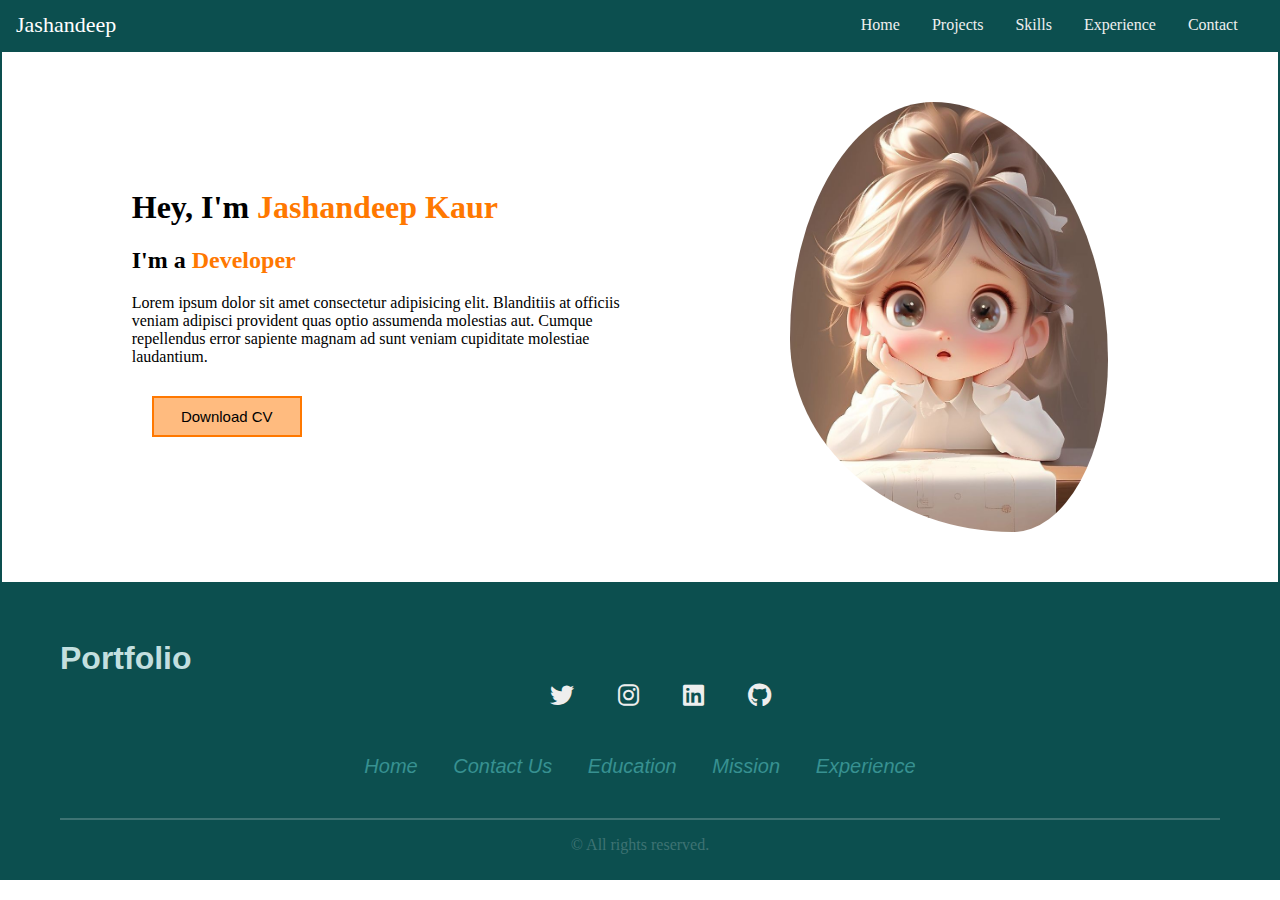
<file: lec2_05-02-25/index.html>
<!DOCTYPE html>
<html lang="en">

<head>
  <link rel="preconnect" href="https://fonts.googleapis.com">
  <link rel="preconnect" href="https://fonts.gstatic.com" crossorigin>
  <link
    href="https://fonts.googleapis.com/css2?family=Barriecito&family=Caveat:wght@400..700&family=Permanent+Marker&family=Playfair+Display:ital,wght@0,400..900;1,400..900&display=swap"
    rel="stylesheet">
  <link rel="preconnect" href="https://fonts.googleapis.com">
  <link rel="preconnect" href="https://fonts.gstatic.com" crossorigin>
  <link
    href="https://fonts.googleapis.com/css2?family=Barriecito&family=Caveat:wght@400..700&family=Playfair+Display:ital,wght@0,400..900;1,400..900&display=swap"
    rel="stylesheet">

  <link rel="stylesheet" href="https://cdnjs.cloudflare.com/ajax/libs/font-awesome/6.5.1/css/all.min.css">

  <meta charset="UTF-8">
  <meta name="viewport" content="width=device-width, initial-scale=1.0">
  <link rel="stylesheet" href="index.css">
  <title>Portfolio</title>
</head>

<body>

<!-- navbar -->

  <div class="wrapper">
    <nav class="nav">
      <input type="checkbox" id="nav-check">
      <div class="nav-header">
        <div class="nav-title">
          Jashandeep
        </div>
      </div>
      <div class="nav-btn">
        <label for="nav-check">
          <span></span>
          <span></span>
          <span></span>
        </label>
      </div>

      <ul class="nav-list">
        <li><a href="index.html">Home</a></li>
        <li><a href="projects.html">Projects</a></li>
        <li><a href="skills.html">Skills</a></li>
        <li><a href="experience.html">Experience</a></li>
        <li><a href="contact.html">Contact</a></li>
      </ul>
    </nav>
  </div>


  <!-- body -->
  <div class="body-container">
    <div class="myprofile-container">
      <div class="des-container">
        <h1 class="hi">Hey, I'm <span class="name">Jashandeep Kaur</span></h1>
        <h2 class="hi">I'm a <span class="name">Developer</span></h2>
        <p class="intro">Lorem ipsum dolor sit amet consectetur adipisicing elit. Blanditiis at officiis veniam adipisci
          provident quas optio assumenda molestias aut. Cumque repellendus error sapiente magnam ad sunt veniam
          cupiditate molestiae laudantium.</p>

          <div class="cv-component">
            <button class="cv-button">Download CV</button>
          </div>
      </div>
      <div class="profile-img-container">
        <img class="port-img" src="./img.jpg">
      </div>
    </div>
  </div>


  <!-- footer -->

  <div class="footer-container">
    <div class="footer-body">
      <h1>Portfolio</h1>

      <!-- <button type="button" class="btn icon">
              <span class="icon drop-up">^</span>
            </button> -->

      <div class="footer-media">
        <i class="icon fa-brands fa-twitter fa-xl"></i>
        <i class="icon fa-brands fa-instagram fa-xl"></i>
        <i class="icon fa-brands fa-linkedin fa-xl"></i>
        <i class="icon fa-brands fa-github fa-xl"></i>
      </div>
      <div class="footer-task">
        <a href=""><i class="task-tag">Home</i></a>
        <a href=""><i class="task-tag">Contact Us</i></a>
        <a href=""><i class="task-tag">Education</i></a>
        <a href=""><i class="task-tag">Mission</i></a>
        <a href=""><i class="task-tag">Experience</i></a>
      </div>
      <!-- <br> -->
      <div class="copyright-component">
        <p class="copyright">© All rights reserved.</p>
      </div>
    </div>
  </div>

</body>

</html>
</file>
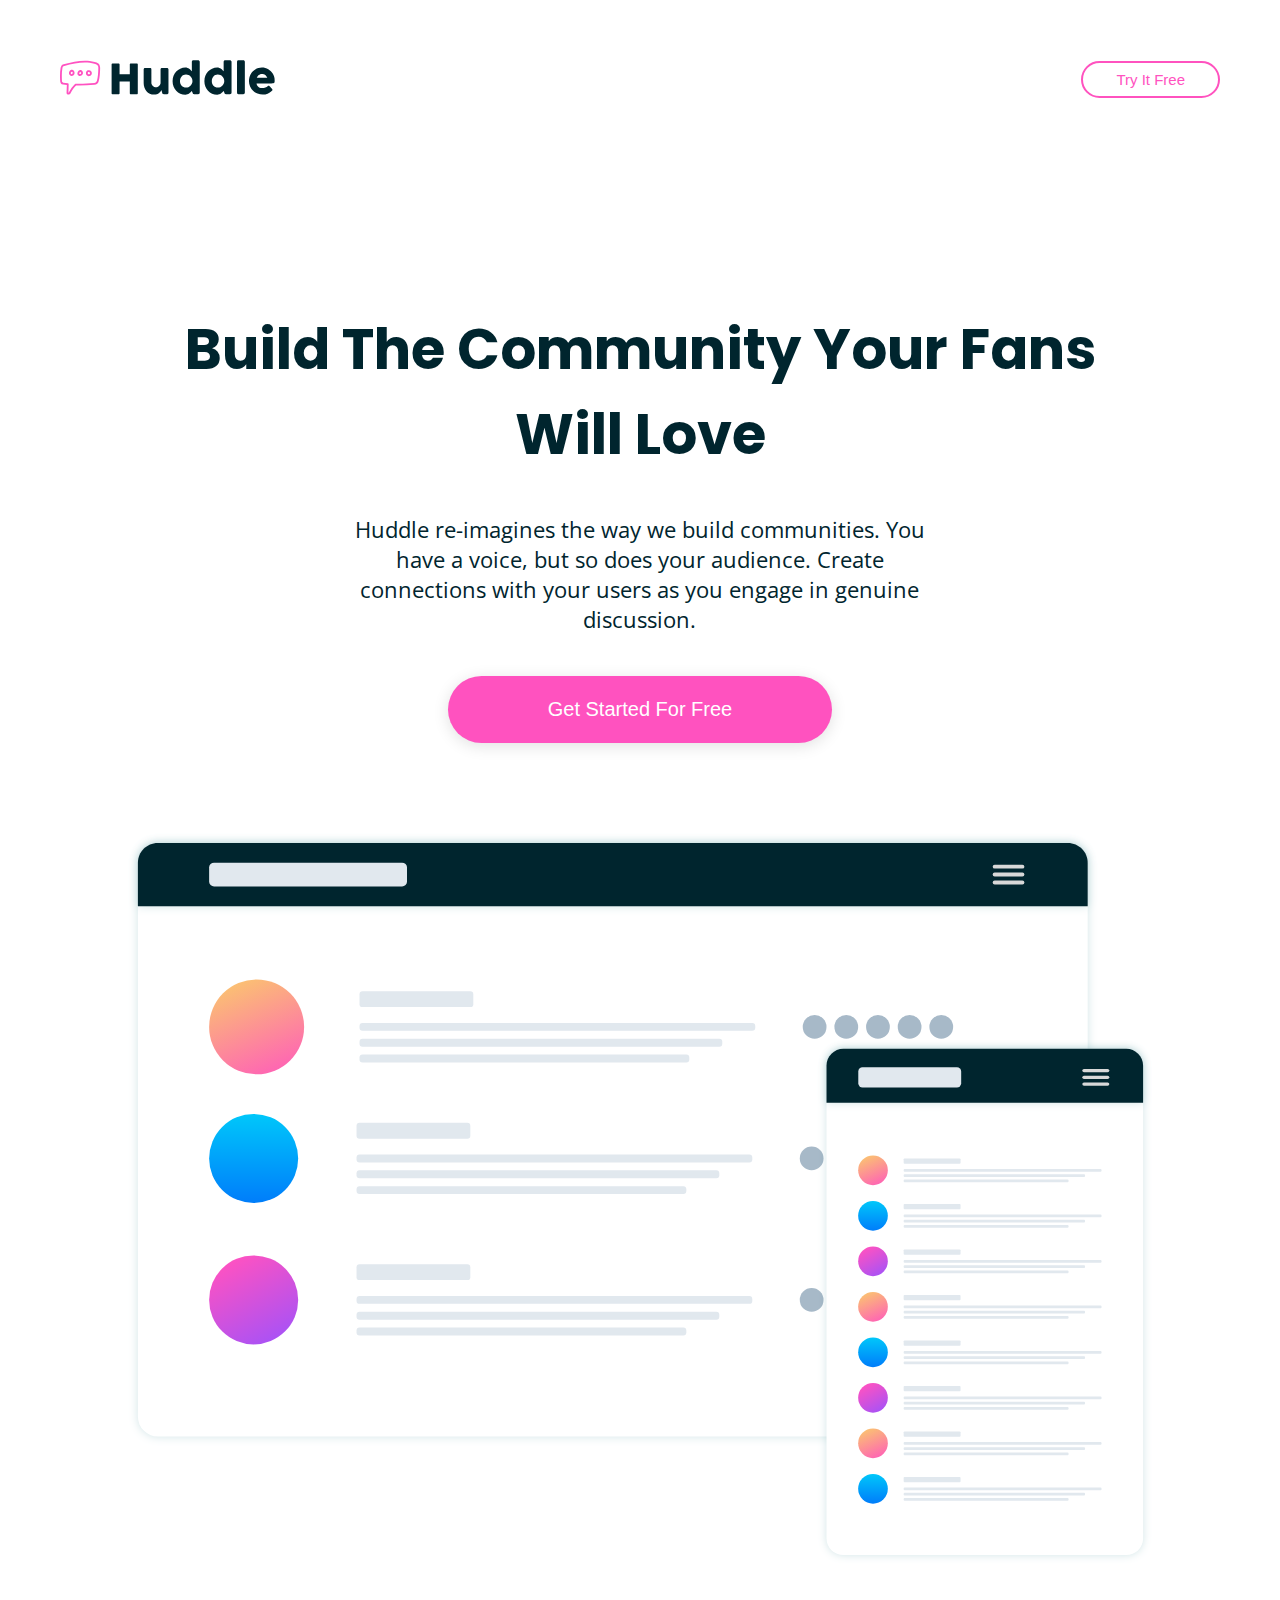
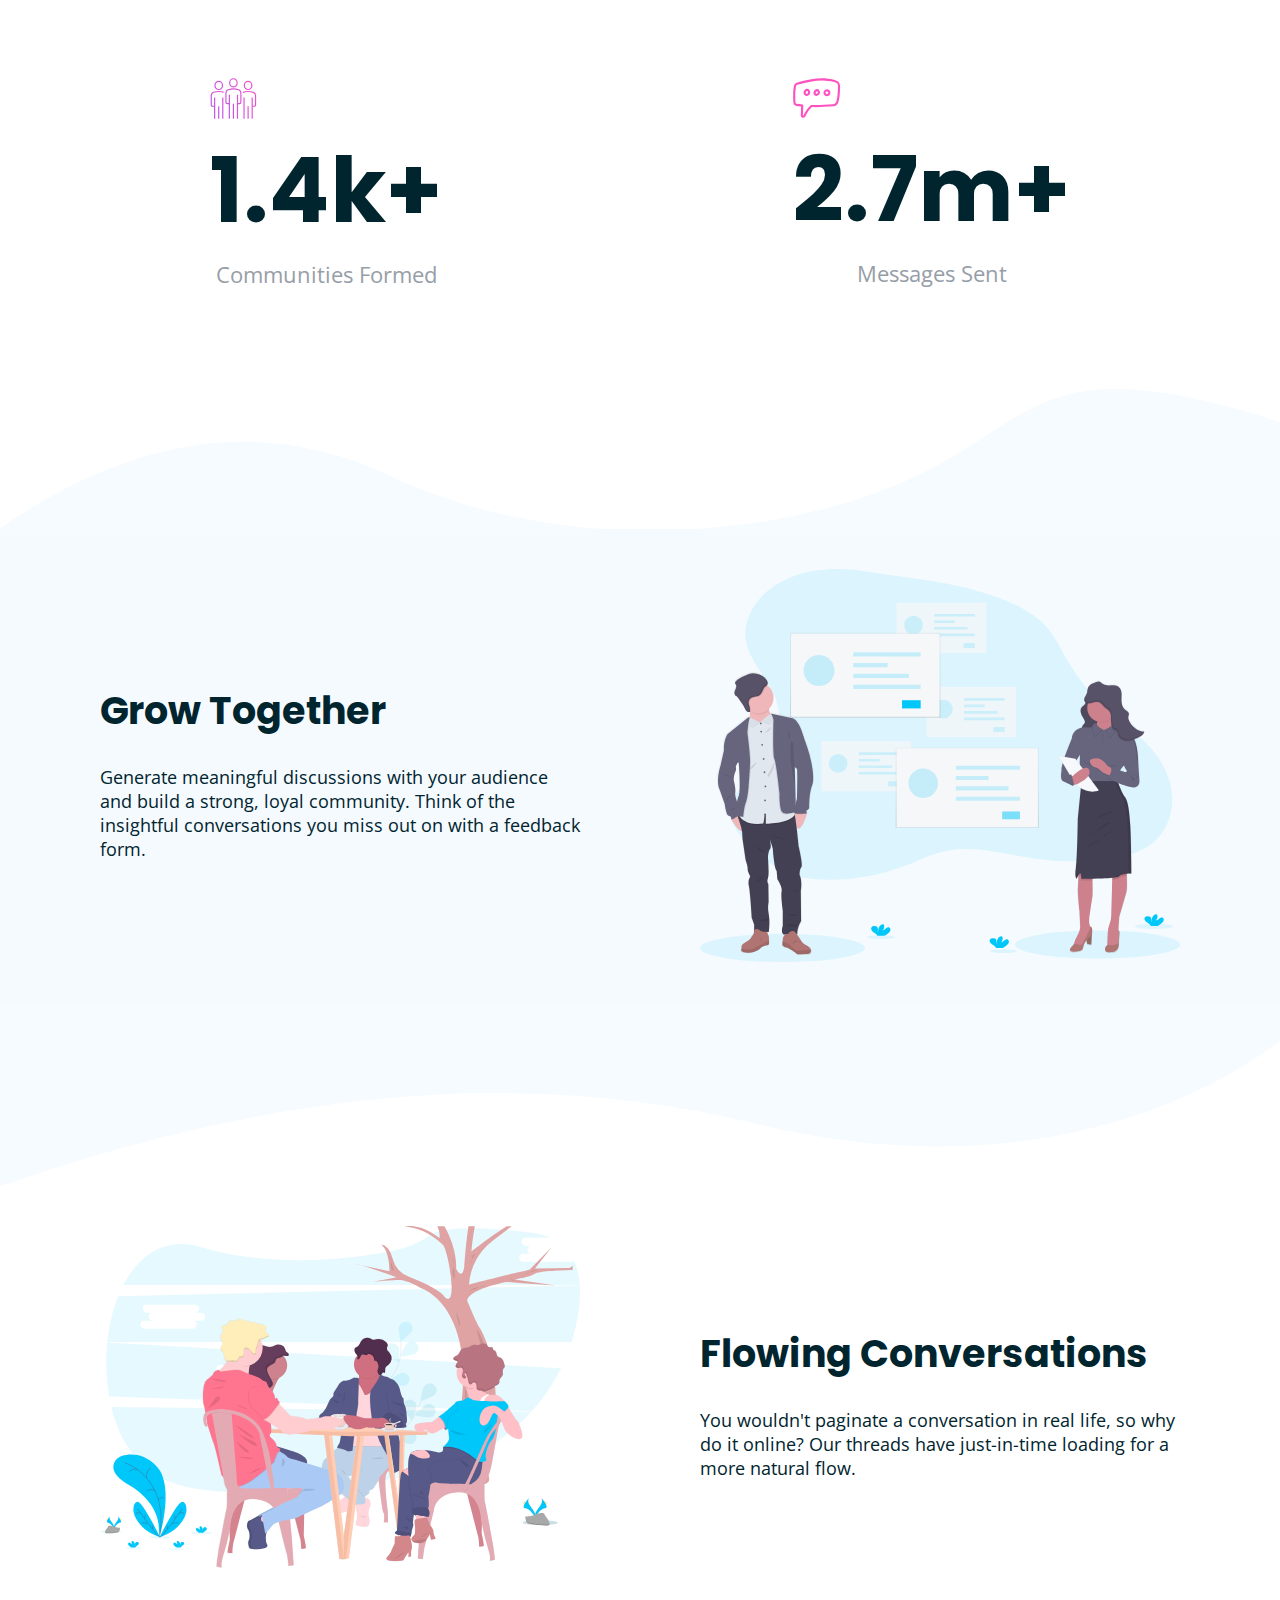
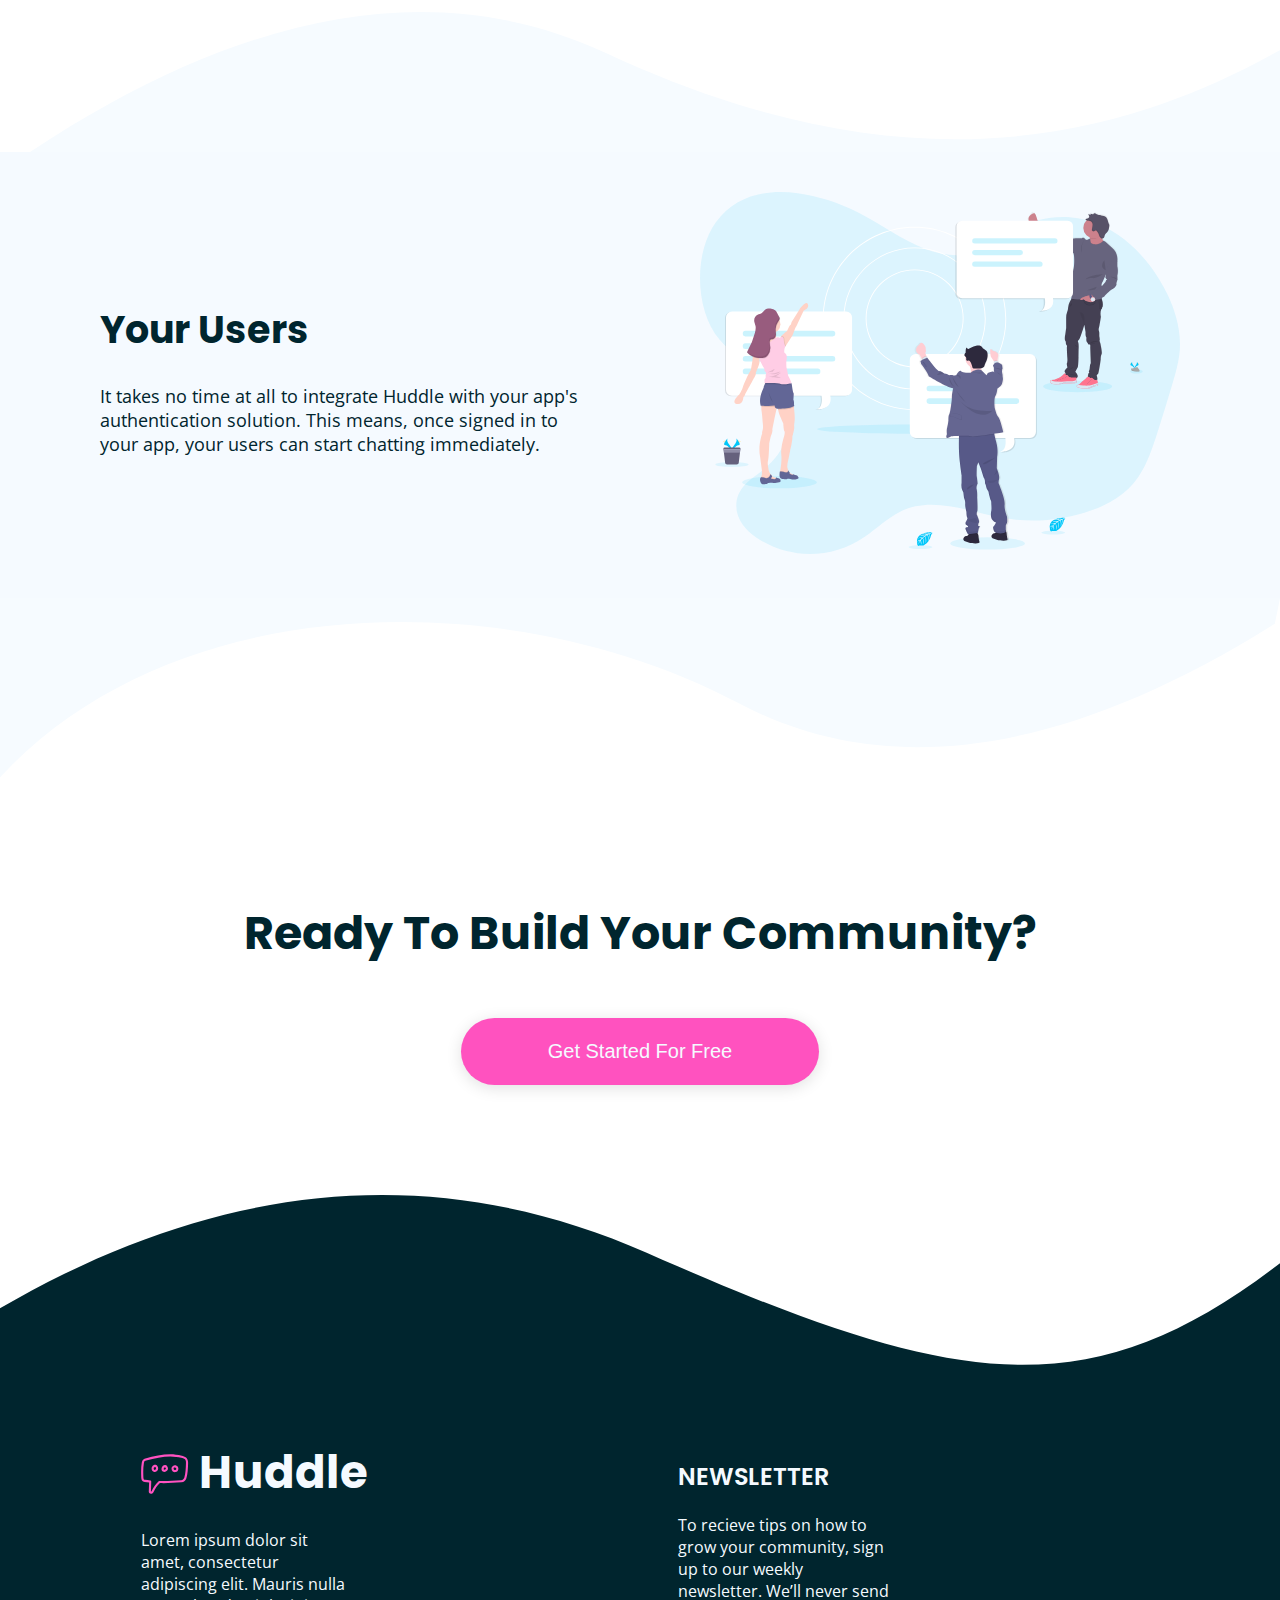
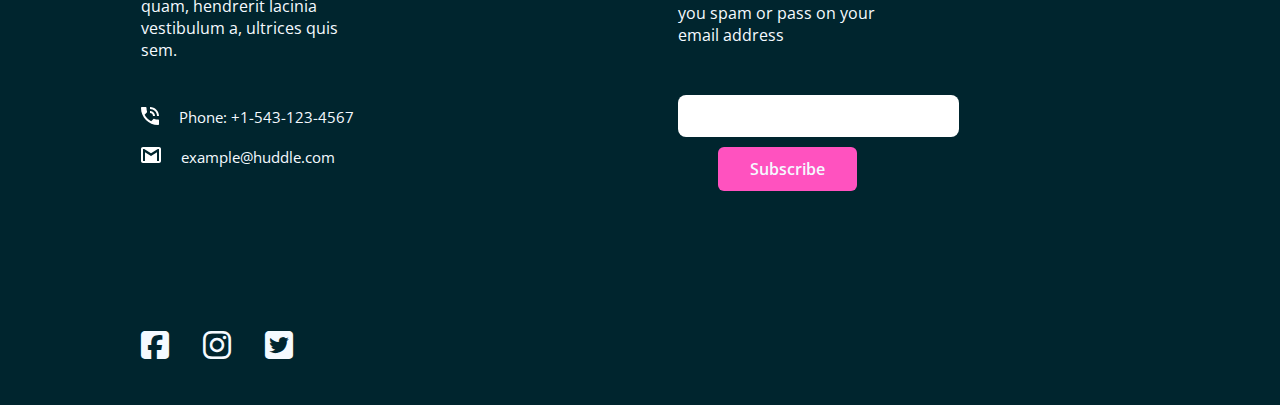
<file: lec3_06-02-25_TM-Assignment_Huddle/index.html>
<!DOCTYPE html>
<html lang="en">

<head>
    <meta charset="UTF-8">
    <meta name="viewport" content="width=device-width, initial-scale=1.0">
    <link rel="stylesheet" href="index.css">
    <!-- font1-Poppins -->
    <link rel="preconnect" href="https://fonts.googleapis.com">
    <link rel="preconnect" href="https://fonts.gstatic.com" crossorigin>
    <link
        href="https://fonts.googleapis.com/css2?family=Barriecito&family=Caveat:wght@400..700&family=Permanent+Marker&family=Playfair+Display:ital,wght@0,400..900;1,400..900&family=Poppins:ital,wght@0,100;0,200;0,300;0,400;0,500;0,600;0,700;0,800;0,900;1,100;1,200;1,300;1,400;1,500;1,600;1,700;1,800;1,900&display=swap"
        rel="stylesheet">
    <!-- font2-Open Sans -->
    <link rel="preconnect" href="https://fonts.googleapis.com">
    <link rel="preconnect" href="https://fonts.gstatic.com" crossorigin>
    <link href="https://fonts.googleapis.com/css2?family=Open+Sans:ital,wght@0,300..800;1,300..800&display=swap"
        rel="stylesheet">

    <link rel="stylesheet" href="https://cdnjs.cloudflare.com/ajax/libs/font-awesome/6.5.1/css/all.min.css">
    <title>Huddle</title>
</head>

<body>
    <nav class="navbar">
        <div class="nav-header">
            <div class="nav-title">
                <img src="logo.svg" />
            </div>
            <div class="nav-btn">
                <button class="navbtn">Try It Free</button>
            </div>
        </div>
    </nav>
    <div class="banner-component">
        <div class="banner-header">
            <h1>Build The Community Your Fans Will Love</h1>
        </div>
        <div class="banner-text">
            <p>Huddle re-imagines the way we build communities. You have a voice, but so does
                your audience. Create connections with your users as you engage in genuine discussion.</p>
        </div>
        <div class="banner-btn">
            <button>Get Started For Free</button>
        </div>
    </div>
    <div class="mock-screen-component">
        <img src="screen-mockups.svg" />
    </div>
    <div class="figure-component">
        <div class="communities-comp">
            <img class="fig-img" src="./icon-communities.svg">
            <h1 class="fig-tag"> 1.4k+</h1>
            <p class="para-tag">Communities Formed</p>
        </div>
        <div class="message-comp">
            <img class="fig-img" src="./icon-messages.svg">
            <h1 class="fig-tag"> 2.7m+</h1>
            <p class="para-tag">Messages Sent</p>
        </div>
    </div>
    <div class="wave-component1_top"></div>
    <div class="wave_bg1">
        <div class="wave_sec">
            <div class="wave_sec_text">
                <h1> Grow Together</h1>
                <p>Generate meaningful discussions with your audience and build a strong, loyal community.
                    Think of the insightful conversations you miss out on with a feedback form.</p>
            </div>
            <div class="wave_sec_img">
                <img src="./grow-together.svg" />
            </div>
        </div>
    </div>
    <div class="wave-component1_bottom"></div>

    <div class="wave_bg2">
        <div class="wave_sec">
            <div class="wave_sec_img">
                <img src="./flowing-conversation.svg" />
            </div>
            <div class="wave_sec_text">
                <h1> Flowing Conversations</h1>
                <p>You wouldn't paginate a conversation in real life, so why do it online? Our threads have
                    just-in-time loading for a more natural flow.</p>
            </div>
        </div>
    </div>
    <div class="wave-component2_top"></div>
    <div class="wave_bg1">
        <div class="wave_sec">
            <div class="wave_sec_text">
                <h1> Your Users</h1>
                <p>It takes no time at all to integrate Huddle with your app's authentication solution. This means,
                    once signed in to your app, your users can start chatting immediately.</p>
            </div>
            <div class="wave_sec_img">
                <img src="./your-users.svg" />
            </div>
        </div>
    </div>
    <div class="wave-component2_bottom"></div>

    <div class="wave_bg3">
        <div class="wave_sec3">
            <div class="wave-header">
                <h1>Ready To Build Your Community?</h1>
            </div>
            <div class="wave-btn">
                <button>Get Started For Free</button>
            </div>
        </div>
    </div>
    <div class="wave-component_footer"></div>
    <div class="footer-component_bg">
        <div class="footer-component">
            <div class="footer-description">
                <div class="footer-logo">
                    <div class="logo">
                        <img src="./icon-messages.svg" />
                    </div>
                    <h1>Huddle</h1>
                </div>
                <p class="footer-info">Lorem ipsum dolor sit amet, consectetur adipiscing elit. Mauris nulla quam,
                    hendrerit lacinia
                    vestibulum a, ultrices quis sem.</p>
                <div class="footer-contact-component">
                    <div class="contact-box">

                        <img src="./icon-phone.svg" />
                        <p class="footer-contact">Phone: +1-543-123-4567</p>
                    </div>
                    <div class="contact-box">

                        <img src="./icon-email.svg" />
                        <p class="footer-contact">example@huddle.com</p>
                    </div>
                </div>


            </div>
            <div class="footer-newsletter">
                <h2>NEWSLETTER</h2>
                <p class="footer-info">To recieve tips on how to grow your community, sign up to our weekly
                    newsletter.
                    We’ll never
                    send you spam or pass on your email address</p>
                <div class="footer-message-sec">
                    <input class="footer-msg" type="text" id="message" name="footer-message" value="">
                    <button class="msg-btn">Subscribe</button>
                </div>
            </div>
        </div>
        <div class="footer-media">
            <div class="social-media">
                <i class="icon fa-brands fa-square-facebook fa-2xl"></i>
                <i class="icon fa-brands fa-instagram fa-2xl"></i>
                <i class="icon fa-brands fa-square-twitter fa-2xl"></i>
            </div>
        </div>
    </div>



</body>

</html>
</file>
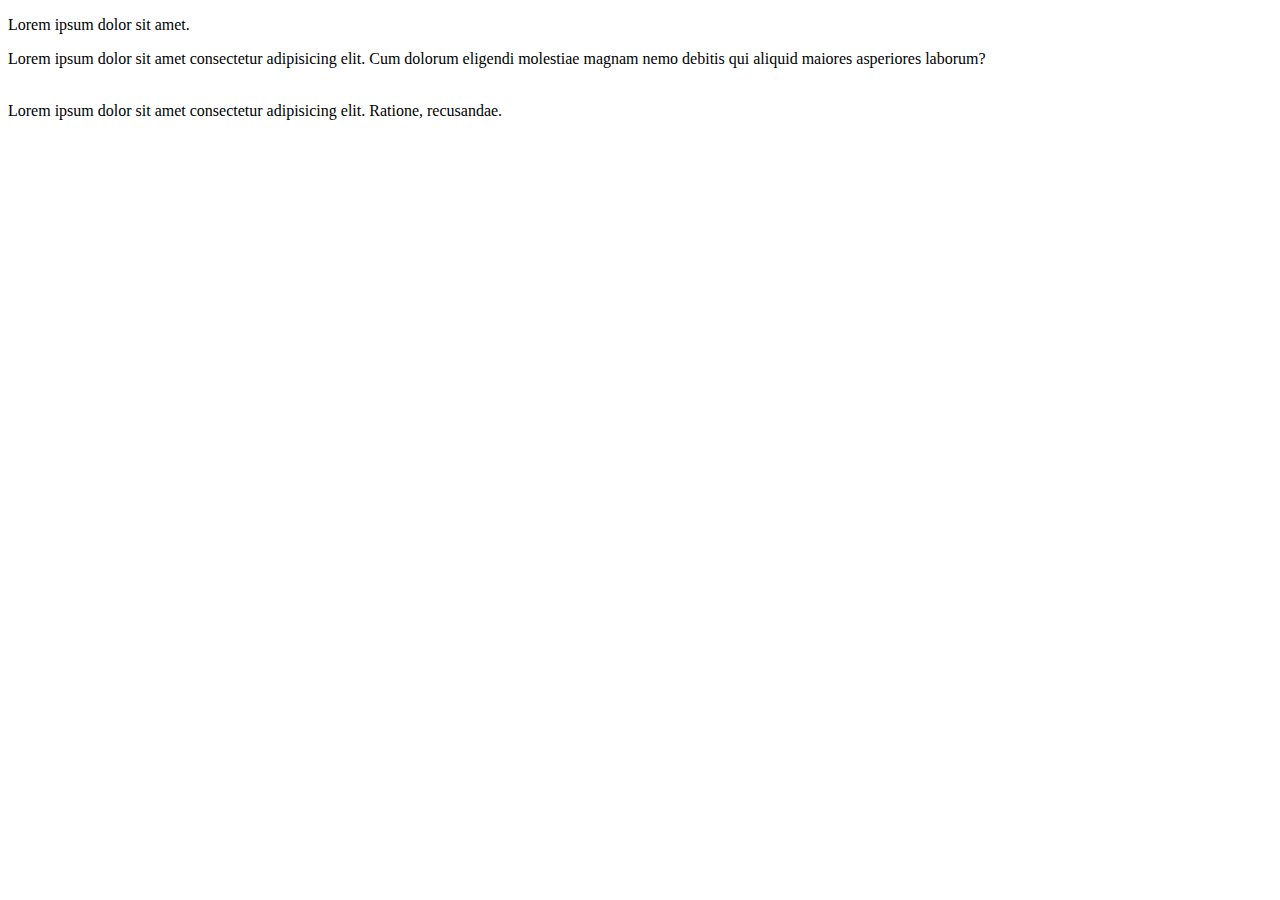
<file: lec4_07-02-25/index.html>
<!DOCTYPE html>
<html lang="en">
<head>
    <meta charset="UTF-8">
    <meta name="viewport" content="width=device-width, initial-scale=1.0">
    <title>Document</title>
</head>
<body>
    <div class="main-container">
        <p class="para1_class">Lorem ipsum dolor sit amet.</p>
        <p id="para1">
            Lorem ipsum dolor sit amet consectetur adipisicing elit. Cum dolorum eligendi molestiae magnam nemo debitis qui aliquid maiores asperiores laborum?
        </p>
        <br>
        <span id="span1">
            Lorem ipsum dolor sit amet consectetur adipisicing elit. Ratione, recusandae.
        </span>
    </div>
</body>
</html>
</file>
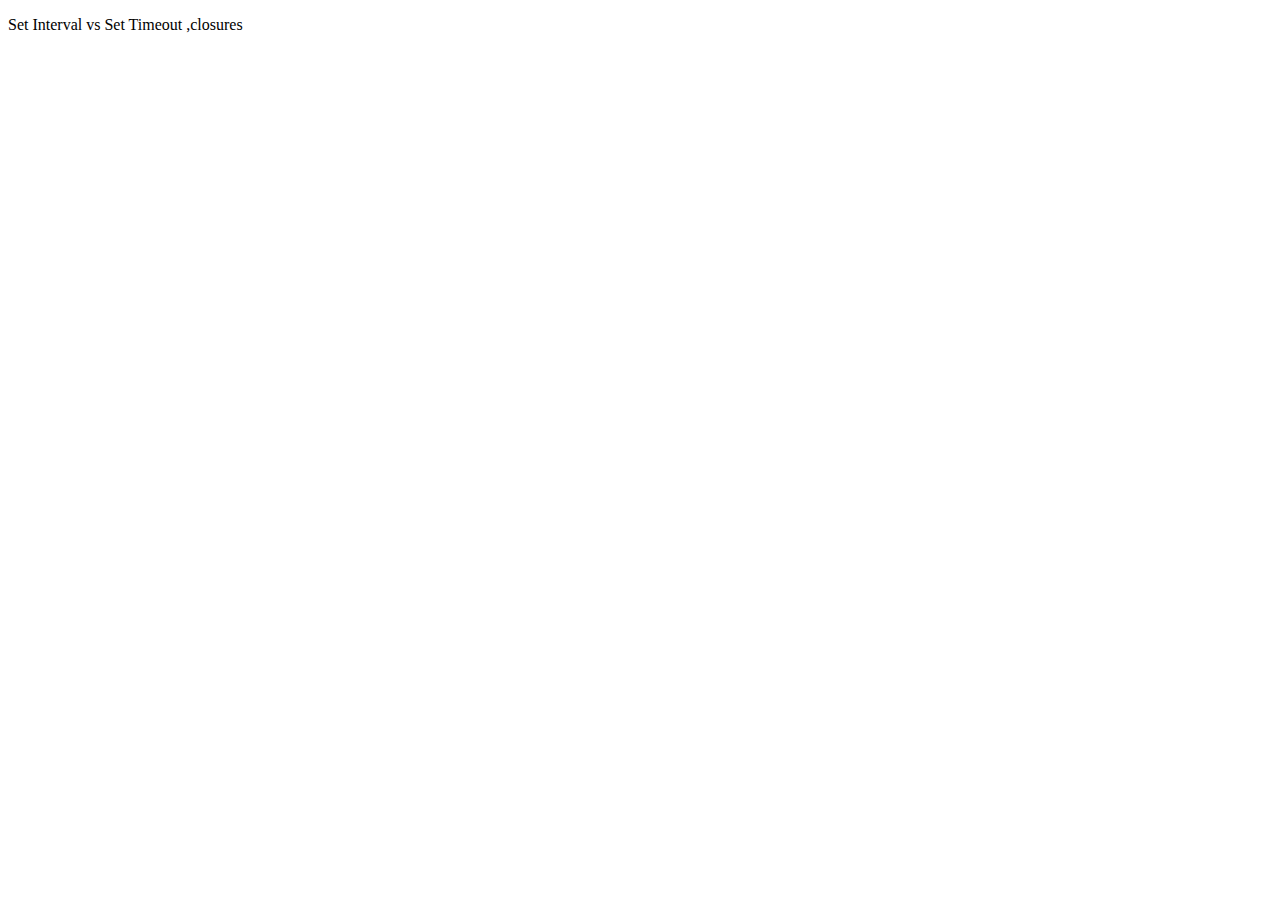
<file: lec6_11-02-25/index.html>
<!DOCTYPE html>
<html lang="en">
<head>
    <meta charset="UTF-8">
    <meta name="viewport" content="width=device-width, initial-scale=1.0">
    <title>Document</title>
    <script src="./script.js"></script>

</head>
<body>

    <p>Set Interval vs Set Timeout ,closures</p>
</body>
</html>
</file>
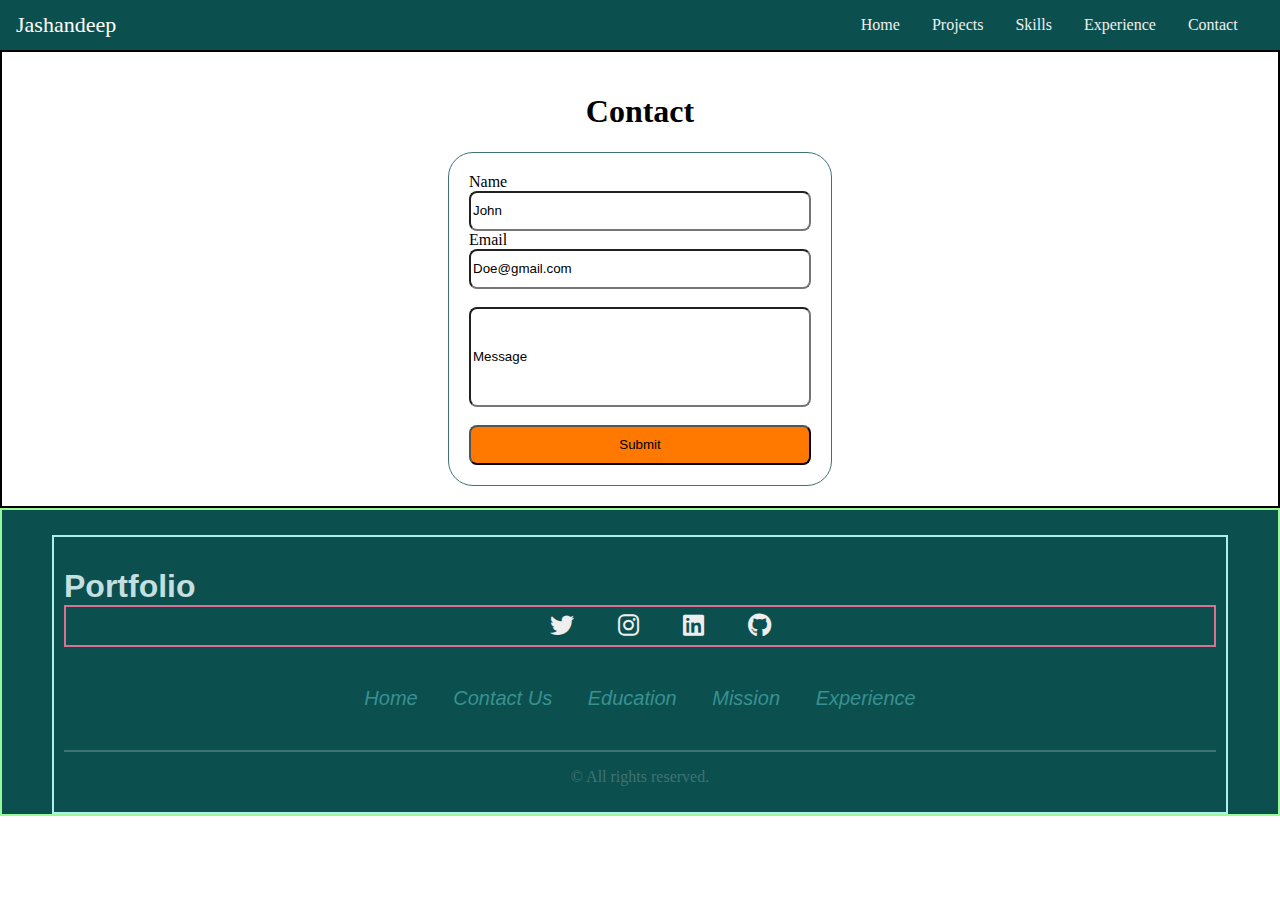
<file: lec2_05-02-25/contact.html>
<!DOCTYPE html>
<html lang="en">
<head>
    <meta charset="UTF-8">
    <meta name="viewport" content="width=device-width, initial-scale=1.0">
    <link rel="stylesheet" href="contact.css">
    <link rel="stylesheet" href="https://cdnjs.cloudflare.com/ajax/libs/font-awesome/6.5.1/css/all.min.css">
    <title>Document</title>
</head>
<body>
    <!-- navbar -->

    <div class="wrapper">
        <nav class="nav">
          <input type="checkbox" id="nav-check">
          <div class="nav-header">
            <div class="nav-title">
              Jashandeep
            </div>
          </div>
          <div class="nav-btn">
            <label for="nav-check">
              <span></span>
              <span></span>
              <span></span>
            </label>
          </div>
    
          <ul class="nav-list">
            <li><a href="index.html">Home</a></li>
            <li><a href="projects.html">Projects</a></li>
            <li><a href="skills.html">Skills</a></li>
            <li><a href="experience.html">Experience</a></li>
            <li><a href="contact.html">Contact</a></li>
          </ul>
        </nav>
      </div>


      <div class=body-container>
        <div class=contact-container>
          <h1>Contact</h1>
     
          <div class=form-container>
            <form class="contact-form" action="/action_page.php">
     
       <label for="fname">Name</label><br>
     
       <input type="text" id="fname" name="fname" value="John"><br>
     
       <label for="lname">Email</label><br>
     
       <input type="text" id="email" name="email" value="Doe@gmail.com"><br><br>
     
       <input type="text" id="message" name="email" value="Message"><br><br>
    
       <input class="submit" type="submit" value="Submit">
     
     </form> 
        </div>
          </div>
        </div>


      <!-- footer -->

  <div class="footer-container">
    <div class="footer-body">
      <h1>Portfolio</h1>

      <!-- <button type="button" class="btn icon">
              <span class="icon drop-up">^</span>
            </button> -->

      <div class="footer-media">
        <i class="icon fa-brands fa-twitter fa-xl"></i>
        <i class="icon fa-brands fa-instagram fa-xl"></i>
        <i class="icon fa-brands fa-linkedin fa-xl"></i>
        <i class="icon fa-brands fa-github fa-xl"></i>
      </div>
      <div class="footer-task">
        <a href=""><i class="task-tag">Home</i></a>
        <a href=""><i class="task-tag">Contact Us</i></a>
        <a href=""><i class="task-tag">Education</i></a>
        <a href=""><i class="task-tag">Mission</i></a>
        <a href=""><i class="task-tag">Experience</i></a>
      </div>
      <!-- <br> -->
      <div class="copyright-component">
        <p class="copyright">© All rights reserved.</p>
      </div>
    </div>
  </div>
</body>
</html>
</file>
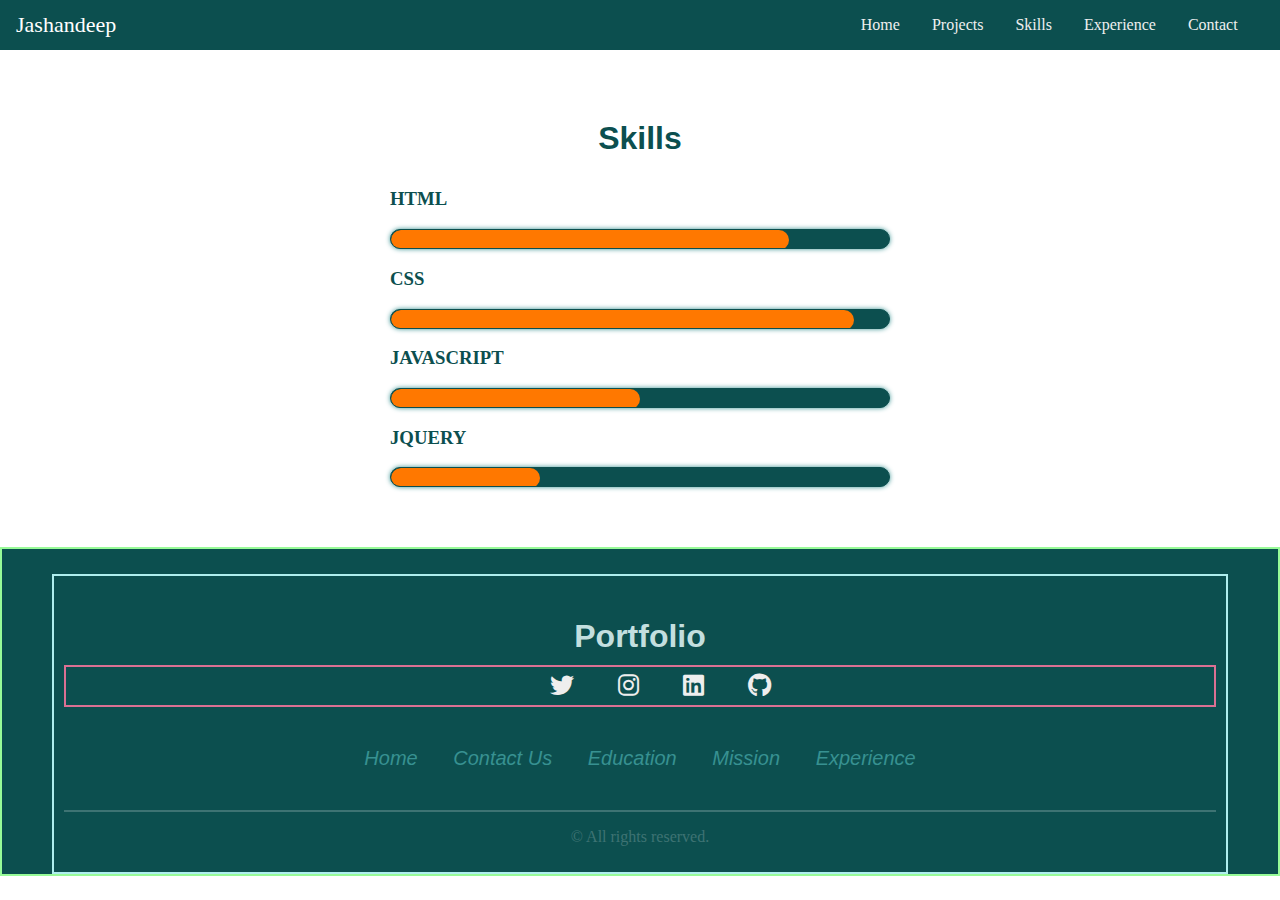
<file: lec2_05-02-25/skills.html>
<!DOCTYPE html>
<html lang="en">
<head>
    <meta charset="UTF-8">
    <meta name="viewport" content="width=device-width, initial-scale=1.0">
    <link rel="stylesheet" href="skills.css">
    <link rel="stylesheet" href="https://cdnjs.cloudflare.com/ajax/libs/font-awesome/6.5.1/css/all.min.css">
    <title>Document</title>
</head>
<body>
     <!-- navbar -->

     <div class="wrapper">
        <nav class="nav">
          <input type="checkbox" id="nav-check">
          <div class="nav-header">
            <div class="nav-title">
              Jashandeep
            </div>
          </div>
          <div class="nav-btn">
            <label for="nav-check">
              <span></span>
              <span></span>
              <span></span>
            </label>
          </div>
    
          <ul class="nav-list">
            <li><a href="index.html">Home</a></li>
            <li><a href="projects.html">Projects</a></li>
            <li><a href="skills.html">Skills</a></li>
            <li><a href="experience.html">Experience</a></li>
            <li><a href="contact.html">Contact</a></li>
          </ul>
        </nav>
      </div>


      <div class="skills-component"> 
        <h1>Skills</h1> 
        <li>
          <h3>HTML</h3><span class="bar"><span class="html"></span></span> 
        </li>
      
        <li>
          <h3>CSS</h3><span class="bar"><span class="css"></span></span>
        </li>
      
        <li>
          <h3>JAVASCRIPT</h3><span class="bar"><span class="javascript"></span></span><!-- skill bar 3 -->
        </li>
      
        <li>
          <h3>JQUERY</h3><span class="bar"><span class="jquery"></span></span><!-- skill bar 4 -->
        </li>
      </div>





      <!-- footer -->

  <div class="footer-container">
    <div class="footer-body">
      <h1>Portfolio</h1>

      <!-- <button type="button" class="btn icon">
              <span class="icon drop-up">^</span>
            </button> -->

      <div class="footer-media">
        <i class="icon fa-brands fa-twitter fa-xl"></i>
        <i class="icon fa-brands fa-instagram fa-xl"></i>
        <i class="icon fa-brands fa-linkedin fa-xl"></i>
        <i class="icon fa-brands fa-github fa-xl"></i>
      </div>
      <div class="footer-task">
        <a href=""><i class="task-tag">Home</i></a>
        <a href=""><i class="task-tag">Contact Us</i></a>
        <a href=""><i class="task-tag">Education</i></a>
        <a href=""><i class="task-tag">Mission</i></a>
        <a href=""><i class="task-tag">Experience</i></a>
      </div>
      <!-- <br> -->
      <div class="copyright-component">
        <p class="copyright">© All rights reserved.</p>
      </div>
    </div>
  </div>

  
</body>
</html>
</file>
<file: lec2_05-02-25/index.css>
* {
    box-sizing: border-box;
  }
  body {
    margin: 0;
    font-family: 'Segoe UI';
  }
  .nav {
    width: 100%;
    background-color: #0C4F4F;
    display: flex;
    align-items: center;
  }
  .nav > .nav-header {
    flex: 0.95;
    padding-left: 1rem;
  }
  .nav > .nav-header > .nav-title {
    font-size: 22px;
    color: #fff;
  }
  .nav > .nav-list {
    display: flex;
    gap: 2rem;
  }
  .nav > .nav-list > li {
    list-style-type: none;
  }
  .nav > .nav-list > li a {
    text-decoration: none;
    color: #efefef;
    cursor: pointer;
  }
  .nav > #nav-check {
      display: none;
  }
  @media (max-width: 480px) {
    .nav {
      padding: 1rem;
    }
    .nav > .nav-btn {
      display: inline-block;
      position: absolute;
      right: 0;
      top: 0;
      padding-top: 0.2rem;
    }
    .nav > .nav-btn > label {
      display: inline-block;
      width: 50px;
      height: 50px;
      padding: 13px;
    }
    .nav > .nav-btn > label > span {
      display: block;
      width: 25px;
      height: 10px;
      border-top: 2px solid #eee;
    }
    .nav > .nav-list {
      position: absolute;
      display: flex;
      flex-direction: column;
      gap: 1rem;
      width: 100%;
      background-color: #0C4F4F;
      height: 0;
      transition: all 0.3s ease-in;
      top: 40px;
      left: 0;
      overflow: hidden;
    }
    .nav > .nav-list > li {
      width: 100%;
      margin-top: 1.5rem;
    }
    .nav > #nav-check:checked ~ .nav-list {
      height: calc(100vh - 50px);
    }
  }

             /* body  */

.body-container{
    border: solid 2px #0C4F4F;
    padding: 20px;
}
.myprofile-container{
    /* border: solid 2px red; */
    display: flex;
    padding: 20px;
    /* gap: 10px; */
    justify-content: space-evenly;
}
.des-container{
    /* border: solid 2px purple; */
    height: 450px;
    width: 45%;
    padding: 10px ;
    align-content: center;
}
.cv-component{
  padding: 30px 20px;
}
.cv-button{
  border: 2px solid #ff7800;
  background-color: #ff780080;
  font-size: 15px;
  padding: 10px;
  min-width: 150px;

  
}
.cv-button:hover{
  border: 2px solid #ff780080;
  background-color: #ff7800;
  font-size: 17px;
}

.profile-img-container{
    /* border: solid 2px blue; */
    /* border-radius: 79%; */
    /* border-width: 80%; */
    height: 450px;
    width: 35%;
    padding: 10px ;
    text-align: center;
}

.h1{
    font-family:'Segoe UI', Tahoma, Geneva, Verdana, sans-serif;
}
.intro{
    /* font-family:Caveat; */
    margin: 0;
}
.name{
    color: #ff7800;
}
.port-img{
    width: 80%;
    height: 100%;
    border-radius: 45% 55% 30% 70% / 55% 60% 40% 45%;
}


/* footer */
.footer-container{
    /* border: solid 2px palegreen; */
    padding: 25px 50px 0 50px;
    background-color: #0C4F4F;
    min-height: 200px;
}
.footer-body{
    /* border: solid 2px paleturquoise; */
    padding: 10px;
}

.footer-body h1{
  margin-bottom: 0px;
  color:#C3DFDF;
  font-family: sans-serif;
}

.footer-media{
    /* border: solid 2px palevioletred; */
    color: #eee;
    text-align: center;
    padding: 10px;
    /* display: ; */
}
.icon{padding-left: 40px;}
.footer-task{
  /* border: solid 2px papayawhip; */
   padding: 20px;
   text-align: center;
   font-family: sans-serif;
   font-size: 20px;
   margin: 20px;
}
.footer-task a{
  text-decoration: none;
}
.task-tag:hover{
  /* text-shadow: 0 0 5px #B6F8F8; */
  color: #eee;
}
.task-tag{
  color: #379191;
  padding: 15px;
  text-decoration: none;
}
.copyright-component{
  color: #3E7373;
  border-top: solid 2px #3E7373;
  text-align: center;
}

@media screen and (max-width: 600px) {
.myprofile-container{
  display: flex;
  flex-direction: column;
}
.des-container,.profile-img-container{
  width: 100%;
}
.cv-button{
  border: 2px solid #ff780080;
  background-color: #ff7800;
  font-size: 17px;
}
}
</file>
<file: lec3_06-02-25_TM-Assignment_Huddle/index.css>
:root {
    --pink: hsl(322, 100%, 66%);
    --Cyan: hsl(192, 100%, 9%);
    --Blue: hsl(207, 100%, 98%);
}
body{
    margin: 0px;
}



.navbar{
    padding: 40px;
}
.nav-header{
    padding: 20px;
    display: flex;
    justify-content: space-between;
    align-items: center;
}
.nav-title img{
    height: 35px;
}

.navbtn{
    background-color: transparent;
    border-radius: 25px;
    border: none;
    /* box-shadow: 0 3px 16px rgba(0,0,0,0.12); */
    border: 2px solid var(--pink);
    padding: 8px 33px;
    color: var(--pink);
    font-size: 15px; 
}

@media screen and (max-width: 490px) {
    .navbar{
        padding: 30px 0;
    }
    .nav-header{
        padding: 15px;
        display: flex;
        justify-content: space-between;
        /* align-items: center; */
    }
    .navbtn{
        background-color: transparent;
        border-radius: 25px;
        border: none;
        border: 2px solid var(--pink);
        padding: 8px 15px;
        color: var(--pink);
        font-size: 15px; 
    }
    .nav-title img{
        height: 25px;
    }
    

}
/* 
    banner
 */


.banner-component{
    padding: 20px;
    width: 80%;
    text-align: center;
    margin: 90px auto 40px;
}
.banner-header{
    font-family: Poppins;
    font-weight: 700;
    font-size: 28px;
    color: var(--Cyan);
}
.banner-text{
    text-align: center;
    margin: auto;
    width: 57%;
    font-family: Open Sans;
    font-size: 22px;
    color: var(--Cyan);
  
}
.banner-btn{
    padding: 20px;
}
.banner-btn button{
    border-radius: 50px;
    background-color: var(--pink);
    width: 39%;
    padding: 22px;
    border: none;
    color: white;
    font-size: 20px;
    font-weight: 500;
    box-shadow: 0 3px 16px rgba(0,0,0,0.12);
}


@media screen and (max-width: 490px) {
    
.banner-component{
    padding: 10px;
    width: 80%;
    text-align: center;
    margin: 90px auto 40px;
}
.banner-header{
    font-family: Poppins;
    font-weight: 600;
    font-size: 17px;
    color: var(--Cyan);
}

.banner-text{
    text-align: center;
    margin: auto;
    font-size: 17px;
    width: 100%;  
}
.banner-btn{
    padding: 20px;
}
.banner-btn button{
    border-radius: 50px;
    background-color: var(--pink);
    width: 75%;
    font-weight: 500;
    padding: 15px;
    font-size: 15px;
    box-shadow: 0 3px 16px rgba(0,0,0,0.12);
}
}

/* 
    mockscreen
 */


.mock-screen-component {
    padding: 10px;
    width: 80%;
    margin: auto;
}

.mock-screen-component img{
width: 100%;
}

@media screen and (max-width: 490px) {
    .mock-screen-component {
        padding: 10px;
        width: 80%;
        margin: auto;
    }
}

/* 
    NO figures
 */


.figure-component{
    width: 75%;
    margin: 40px auto;
    padding: 40px;
    display: flex;
    color: var(--Cyan);
    justify-content: space-between;
}
.communities-comp,.message-comp{
    min-width: 20%;
    padding: 0 30px;
    margin: 20px;
}

.fig-tag{
    font-size: 90px;
    text-align: center;
    margin: 0px;
    font-family: Poppins;
}
.fig-img{
    text-align: left;
}
.para-tag{
    text-align: center;
    margin: 0px;
    font-size: 22px;
    color: #979ea8;
    font-family:Open Sans ;
}

@media screen and (max-width: 490px) {

    .figure-component{
        width: 70%;
        display: flex;
        flex-direction: column;
    }
    .communities-comp,.message-comp{
        min-width: 40%;
        margin: 40px 0;
    }
    
    .fig-tag{
        font-size: 70px;
    }
    .fig-img{
        width: 30px;
    }
    .para-tag{
        font-size: 15px;
    }

}


/* 
    wave Sec
 */

.wave-component1_top{
    background-image:url("./wave1_top.svg");
    background-size: 100% 180px !important;
    height: 140px;
    background-repeat: no-repeat;
    /* background-size: auto; */
}
.wave-component1_bottom{
    background-image:url("./wave1_bottom.svg");
    background-size: 100% 180px !important;
    height: 180px;
    background-repeat: no-repeat;
}

.wave-component2_top{
    background-image:url("./wave2_top.svg");
    background-size: 100% 180px !important;
    height: 140px;
    background-repeat: no-repeat;
    /* background-size: auto; */
}
.wave-component2_bottom{
    background-image:url("./wave2_bottom.svg");
    background-size: 100% 180px !important;
    height: 180px;
    background-repeat: no-repeat;
}


.wave_bg1{
    background-color: var(--Blue);
}
.wave_sec{
    padding: 40px;
    display: flex;
    justify-content: space-evenly;
    color: var(--Cyan);
}
.wave_sec_text{
    width: 40%;
    margin: auto;
}
.wave_sec_text h1{
    font-size: 38px;
    font-weight: 700;
    font-family: Poppins;
    color: var(--Cyan);
}
.wave_sec_text p{
    font-size: 18px;
    font-weight: 400;
    font-family: Open Sans;
    color: var(--Cyan);
}

.wave_sec_img{
    width: 40%;
    margin: auto;
}
.wave_sec_img img{
    width: 100%;
}
.wave_bg3{
    padding: 40px;
    /* margin: auto; */
}
.wave_sec3{
    width: 80%;
    margin: auto;
    text-align: center;
    padding: 50px;
}

.wave-header{
    font-family: Poppins;
    font-weight: 700;
    font-size: 23px;
    color: var(--Cyan);
}
.wave-btn{
    padding: 20px;
}
.wave-btn button{
    border-radius: 50px;
    background-color: var(--pink);
    width: 39%;
    padding: 22px;
    border: none;
    color: var(--Blue);
    font-size: 20px;
    font-weight: 500;
    box-shadow: 0 3px 16px rgba(0,0,0,0.12);
}

@media screen and (max-width: 490px) {
    .wave_sec{
        padding: 17px;
        display: flex;
        flex-direction: column;
    } 
    .wave_sec_text{
        width: 85%;
        text-align: center;
        padding: 20px 0;
    }
    .wave_sec_text h1{
        font-size: 25px;
    }
    .wave_sec_text p{
        font-size: 16px;
    }
    .wave_sec_img{
        width: 75%;
        padding: 50px 0;
    }
    .wave_bg3{
        padding: 60px 15px;

    }
    .wave_sec3{
        width: 100%;
        padding: 0;
    }
    
    .wave-header{
        font-weight: 600;
        font-size: 15px;
        padding-top: 20px;
    }
    .wave-btn{
        padding: 25px;

    }
    .wave-btn button{
        width: 70%;
        font-size: 16px;
        font-weight: 550;
        padding: 15px;
        box-shadow: 0 3px 16px rgba(0,0,0,0.12);
    }
}


/* Footer */


.wave-component_footer{
    background-image:url("./wave_footer.svg");
    background-size: 100% 180px !important;
    height: 180px;
    background-repeat: no-repeat;
}
.footer-component_bg{
    background-color: var(--Cyan);
    /* height: 20%; */
}

.footer-component{
    padding: 5%;
    color: var(--Blue);
    display: flex;
    justify-content: space-evenly;
}
.footer-description,.footer-newsletter{
    width: 40%;
    /* padding: 10px; */
}
.footer-logo{
    display: flex;
}
.footer-logo img{
    width: 100%;
  height: 40px;
  padding: 15px 0px;
}
.footer-logo h1{
    font-size: 45px;
    margin: 0px 10px;
    font-weight: 700;
    font-family: Poppins;
}

.footer-info{
    font-family: Open sans;
    /* font-size: 20px; */
    font-weight: 400;
    width: 46%;
}
.footer-contact-component{
    padding: 20px 0;
}
.contact-box{
    display: flex;
    padding: 10px 0;
}
.contact-box img {
    /* width: 100%; */
    margin-right:20px ;
    height: 100%;
}
.contact-box p{
    margin: 0;
}
.footer-contact{
    font-family: Open sans;
    font-size: 15px;
    font-weight: 400;
}

.footer-newsletter h2{
    font-family: Poppins;
    font-weight: 600;
}
.footer-message-sec{
    padding: 7% 0;
}
.footer-msg{
width: 60%;
height: 40px;
border-radius: 8px;
border: none;
}
.msg-btn{
    height: 40px;
    width: 35%;
    border-radius:8px ;
    height: 44px;
  width: 30%;
  border-radius: 6px;
  margin: 10px 0 0 40px;
  background-color: var(--pink);
  border: var(--pink);
  font-family: Open sans;
  color: var(--Blue);
  font-size: 16px;
  font-weight: 600;
}
.footer-media{
    padding: 50px 11%;
    width: 40%;
    color: var(--Blue);
}
.icon{
    margin-right: 30px;
}

@media screen and (max-width: 490px) {

    .footer-component{
        padding: 20px;
        display: flex;
        flex-direction: column;
        justify-content: center;
    }
    .footer-description{
        width: 90%;
        margin: auto;
    }
    .footer-newsletter{
        width: 90%;
        margin: auto;
        padding-top: 50px;
    }
    .footer-info{
        width: 97%;
        font-size: 16px;
    }
    .footer-contact{
        font-size: 16px;
    }
    .footer-msg{
        width: 90%;
        height: 53px;
        }
    .msg-btn{
       width: 45%; 
       height: 55px;
       margin: 20px 0 10px 47%;
    }
    .footer-media{
        width: 80%;
        padding: 45px;
    }
    .icon{
        margin-right: 20px;
    }

}
</file>
<file: lec2_05-02-25/contact.css>
* {
    box-sizing: border-box;
  }
  body {
    margin: 0;
    font-family: 'Segoe UI';
  }
  .nav {
    width: 100%;
    background-color: #0C4F4F;
    display: flex;
    align-items: center;
  }
  .nav > .nav-header {
    flex: 0.95;
    padding-left: 1rem;
  }
  .nav > .nav-header > .nav-title {
    font-size: 22px;
    color: #fff;
  }
  .nav > .nav-list {
    display: flex;
    gap: 2rem;
  }
  .nav > .nav-list > li {
    list-style-type: none;
  }
  .nav > .nav-list > li a {
    text-decoration: none;
    color: #efefef;
    cursor: pointer;
  }
  .nav > #nav-check {
      display: none;
  }
  @media (max-width: 480px) {
    .nav {
      padding: 1rem;
    }
    .nav > .nav-btn {
      display: inline-block;
      position: absolute;
      right: 0;
      top: 0;
      padding-top: 0.2rem;
    }
    .nav > .nav-btn > label {
      display: inline-block;
      width: 50px;
      height: 50px;
      padding: 13px;
    }
    .nav > .nav-btn > label > span {
      display: block;
      width: 25px;
      height: 10px;
      border-top: 2px solid #eee;
    }
    .nav > .nav-list {
      position: absolute;
      display: flex;
      flex-direction: column;
      gap: 1rem;
      width: 100%;
      background-color: #0C4F4F;
      height: 0;
      transition: all 0.3s ease-in;
      top: 40px;
      left: 0;
      overflow: hidden;
    }
    .nav > .nav-list > li {
      width: 100%;
      margin-top: 1.5rem;
    }
    .nav > #nav-check:checked ~ .nav-list {
      height: calc(100vh - 50px);
    }
  }




/* footer */



.footer-container{
    border: solid 2px palegreen;
    padding: 25px 50px 0 50px;
    background-color: #0C4F4F;
    min-height: 200px;
}
.footer-body{
    border: solid 2px paleturquoise;
    padding: 10px;
}

.footer-body h1{
  margin-bottom: 0px;
  color:#C3DFDF;
  font-family: sans-serif;
}

.footer-media{
    border: solid 2px palevioletred;
    color: #eee;
    text-align: center;
    padding: 10px;
    /* display: ; */
}
.icon{padding-left: 40px;}
.footer-task{
  /* border: solid 2px papayawhip; */
   padding: 20px;
   text-align: center;
   font-family: sans-serif;
   font-size: 20px;
   margin: 20px;
}
.footer-task a{
  text-decoration: none;
}
.task-tag:hover{
  text-shadow: 0 0 5px #B6F8F8;
  color: #eee;
}
.task-tag{
  color: #379191;
  padding: 15px;
  text-decoration: none;
}
.copyright-component{
  color: #3E7373;
  border-top: solid 2px #3E7373;
  text-align: center;
}

/* body */

body-container{
  border:1px solid;
  padding:20px;
}

.contact-container{
  border:1px solid;
  padding:20px;
 
}

.contact-container h1{
  text-align:center;
}
   
.form-container{
  border:1px solid #3E7373;
  border-radius: 25px;
  padding:20px;
  width: 30vw;
  margin: auto;
  /* height: 60vh; */
}
   
.body-container{
  border:1px solid;
}
.contact-form input{
  width: 100%;
  height: 40px;
  border-radius: 8px;
}
#message{
  height: 100px;
}
.submit{
  background-color:#ff7800 ;
}

@media screen and (max-width: 600px) {
  .form-container{
    width: 90%;
  }
}
</file>
<file: lec2_05-02-25/skills.css>
* {
    box-sizing: border-box;
  }
  body {
    margin: 0;
    font-family: 'Segoe UI';
  }
  .nav {
    width: 100%;
    background-color: #0C4F4F;
    display: flex;
    align-items: center;
  }
  .nav > .nav-header {
    flex: 0.95;
    padding-left: 1rem;
  }
  .nav > .nav-header > .nav-title {
    font-size: 22px;
    color: #fff;
  }
  .nav > .nav-list {
    display: flex;
    gap: 2rem;
  }
  .nav > .nav-list > li {
    list-style-type: none;
  }
  .nav > .nav-list > li a {
    text-decoration: none;
    color: #efefef;
    cursor: pointer;
  }
  .nav > #nav-check {
      display: none;
  }
  @media (max-width: 480px) {
    .nav {
      padding: 1rem;
    }
    .nav > .nav-btn {
      display: inline-block;
      position: absolute;
      right: 0;
      top: 0;
      padding-top: 0.2rem;
    }
    .nav > .nav-btn > label {
      display: inline-block;
      width: 50px;
      height: 50px;
      padding: 13px;
    }
    .nav > .nav-btn > label > span {
      display: block;
      width: 25px;
      height: 10px;
      border-top: 2px solid #eee;
    }
    .nav > .nav-list {
      position: absolute;
      display: flex;
      flex-direction: column;
      gap: 1rem;
      width: 100%;
      background-color: #0C4F4F;
      height: 0;
      transition: all 0.3s ease-in;
      top: 40px;
      left: 0;
      overflow: hidden;
    }
    .nav > .nav-list > li {
      width: 100%;
      margin-top: 1.5rem;
    }
    .nav > #nav-check:checked ~ .nav-list {
      height: calc(100vh - 50px);
    }
  }




/* footer */



.footer-container{
    border: solid 2px palegreen;
    padding: 25px 50px 0 50px;
    background-color: #0C4F4F;
    min-height: 200px;
}
.footer-body{
    border: solid 2px paleturquoise;
    padding: 10px;
}

.footer-body h1{
  margin-bottom: 0px;
  color:#C3DFDF;
  font-family: sans-serif;
}

.footer-media{
    border: solid 2px palevioletred;
    color: #eee;
    text-align: center;
    padding: 10px;
    /* display: ; */
}
.icon{padding-left: 40px;}
.footer-task{
  /* border: solid 2px papayawhip; */
   padding: 20px;
   text-align: center;
   font-family: sans-serif;
   font-size: 20px;
   margin: 20px;
}
.footer-task a{
  text-decoration: none;
}
.task-tag:hover{
  text-shadow: 0 0 5px #B6F8F8;
  color: #eee;
}
.task-tag{
  color: #379191;
  padding: 15px;
  text-decoration: none;
}
.copyright-component{
  color: #3E7373;
  border-top: solid 2px #3E7373;
  text-align: center;
}



h1{ 
	font-family: sans-serif;
  text-align: center;
  padding: 10px;
}

li{
	list-style-type: none;
	
}

.skills-component{
	width: 500px;
	margin: 60px auto;
  color: #0C4F4F;
}

.skills-component li{
	margin: 10px 0;
}

.bar{ 
	background-color: #0C4F4F;
	display: block;
	height: 20px;
	border: 1px solid #0C4F4F;
	border-radius: 50px;
	overflow: hidden;
	box-shadow: 0 0 5px #379191;
}

.bar span{
	height: 20px;
	float: left;
  border-radius:50px;
	background-color: #ff7800;
}

.html{ 
	width: 80%;
	animation: html 2s;
}

.css{ 
	width: 93%;
	animation: css 2s;
}

.javascript{ 
	width: 50%;
	animation: javascript 2s;
}

.jquery{ 
	width: 30%;
	animation: jquery 2s;
}

@keyframes html{ 
	0%{
		width: 0%;
	}

	100%{
		width: 80%;
	}
}

@keyframes css{ 
	0%{
		width: 0%;
	}

	100%{
		width: 93%;
	}
}

@keyframes javascript{ 
	0%{
		width: 0%;
	}

	100%{
		width: 50%;
	}
}

@keyframes jquery{ 
	0%{
		width: 0%;
	}

	100%{
		width: 30%;
	}
}

@media screen and (max-width: 600px) {
  .skills-component {
    width: 90%;
  }
}
</file>
